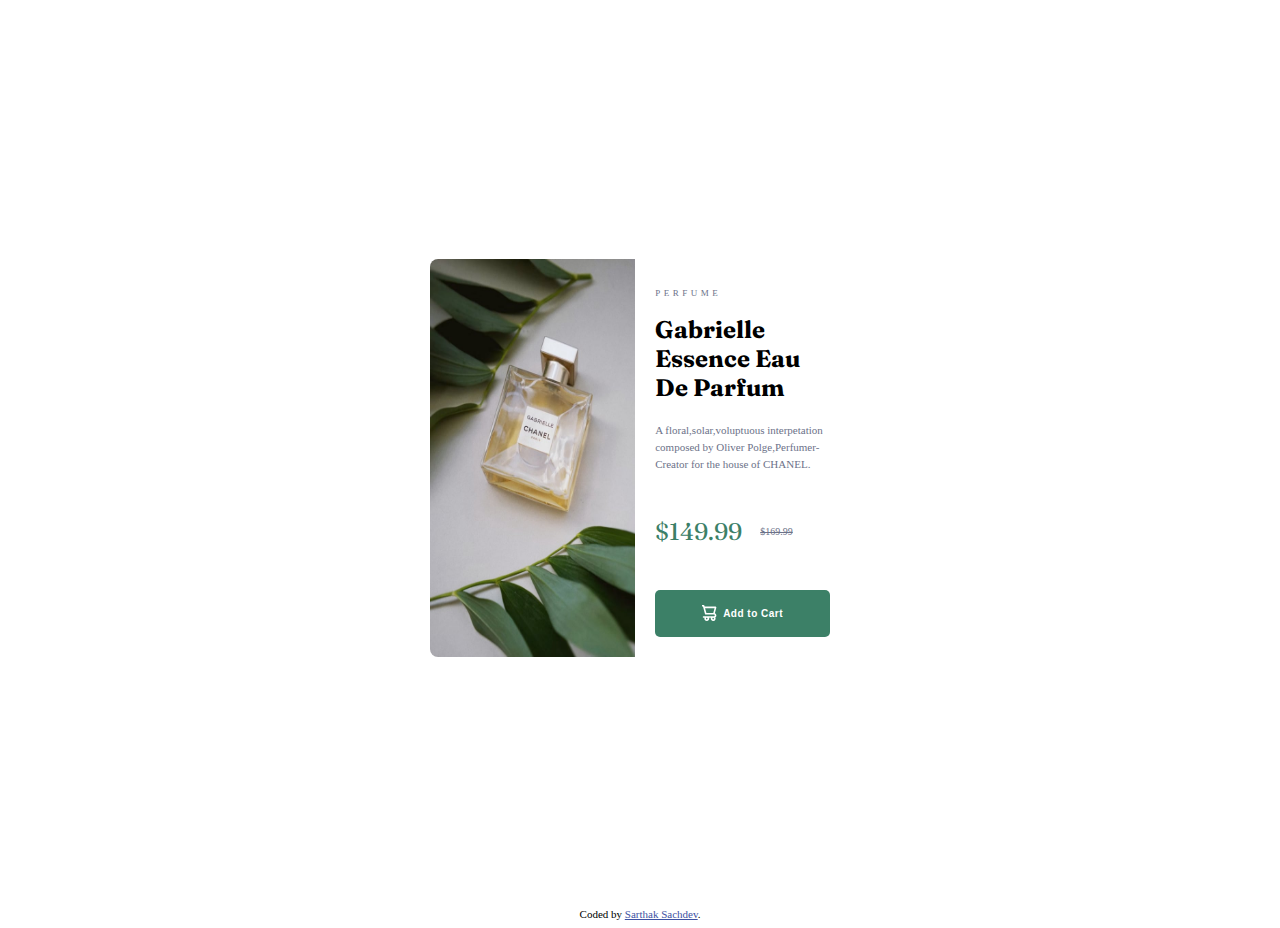
<file: index.html>
<!DOCTYPE html>
<html lang="en">
  <head>
    <meta charset="UTF-8" />
    <meta name="viewport" content="width=device-width, initial-scale=1.0" />

    <link
      rel="icon"
      type="image/png"
      sizes="32x32"
      href="./images/favicon-32x32.png"
    />
    <link rel="preconnect" href="https://fonts.googleapis.com" />
    <link rel="preconnect" href="https://fonts.gstatic.com" crossorigin />
    <link
      href="https://fonts.googleapis.com/css2?family=Fraunces:opsz,wght@9..144,700&family=Montserrat:wght@500;700&display=swap"
      rel="stylesheet"
    />
    <title>Frontend Mentor | Product preview card component</title>
    <link rel="stylesheet" href="./reset.css" />
    <link rel="stylesheet" href="./style.css" />
  </head>
  <body>
    <div class="container">
      <div class="product-content">
        <div class="image-wrapp">
          <img
            class="product-image"
            src="./images/image-product-desktop.jpg"
            alt=""
          />
        </div>
        <div class="right-side-wrapp">
          <div class="text-wrapp">
            <p class="top-header">Perfume</p>
            <h1 class="title">
              <div class="desktop-text">
                <div>Gabrielle</div>
                <div>Essence Eau</div>
                <div>De Parfum</div>
              </div>
              <div class="mobile-text">
                <div>Gabrielle Essence</div>
                <div>Eau De Parfum</div>
              </div>
            </h1>
            <p class="description-desktop">
              A floral,solar,voluptuous interpetation composed by Oliver
              Polge,Perfumer-Creator for the house of CHANEL.
            </p>
            <div class="description-mobile">
              <p>A floral,solar,voluptuous</p>
              <p>interpetation composed by Oliver</p>
              <p>Polge,Perfumer-Creator for the house of</p>
              <p>CHANEL.</p>
            </div>
            <div class="price-wrapp">
              <p class="price">$149.99</p>
              <p class="crossed-price">$169.99</p>
            </div>
          </div>
          <button class="add-btn">
            <img src="./images/icon-cart.svg" alt="" />
            <p class="btn-text">Add to Cart</p>
          </button>
        </div>
      </div>
    </div>
    <footer class="attribution">
    Coded by <a href="https://github.com/SartHak-0-Sach" target="_blank">Sarthak Sachdev</a>.
  </footer>
    <script src="./script.js"></script>
  </body>
</html>
</file>
<file: style.css>
.container {
    max-width: 1440px;
    display: flex;
    justify-content: center;
    align-items: center;
    height: 100vh;
}

.product-content {
    max-width: 420px;
    display: flex;
    width: 100%;
}

.product-content .image-wrapp {
    width: 54%;
}

.product-content .product-image {
    width: 100%;
    height: 100%;
    border-radius: 8px 0 0 8px;
}

.right-side-wrapp {
    background-color: hsl(0, 0%, 100%);
    padding: 20px;
    display: flex;
    flex-direction: column;
    gap: 20px;
    width: 46%;
    border-radius: 0 8px 8px 0;
}

.right-side-wrapp .top-header {
    letter-spacing: 3.5px;
    font-size: 9px;
    margin-bottom: 15px;
    color: hsl(228, 12%, 48%);
    text-transform: uppercase;
}

.right-side-wrapp .title {
    font-family: "Fraunces", serif;
    margin-bottom: 20px;
    font-size: x-large;
}

.right-side-wrapp .description-desktop,
.description-mobile {
    font-size: 11px;
    color: hsl(228, 12%, 48%);
    line-height: 17px;
}

.right-side-wrapp .price-wrapp {
    display: flex;
    align-items: center;
    gap: 18px;
    margin-top: 20px;
}

.right-side-wrapp .price {
    color: hsl(158, 36%, 37%);
    font-family: "Fraunces", serif;
    font-size: x-large;
}

.right-side-wrapp .crossed-price {
    color: hsl(228, 12%, 48%);
    font-size: 10px;
    text-decoration: line-through;
}

.btn-text {
    font-size: 10px;
    font-weight: bold;
    letter-spacing: 0.5px;
}

.add-btn {
    cursor: pointer;
    width: 100%;
    padding: 8px;
    background-color: hsl(158, 36%, 37%);
    border: none;
    border-radius: 5px;
    color: hsl(0, 0%, 100%);
    display: flex;
    justify-content: center;
    align-items: center;
    gap: 6px;
}

.add-btn:hover {
    background-color: hsl(149, 36%, 18%);
}

/* Footer */
.attribution {
    font-size: 11px;
    text-align: center;
    color: black;
}

.attribution a {
    color: hsl(228, 45%, 44%);
}

/* Desktop version */

@media (min-width: 420px) {
    .right-side-wrapp .desktop-text {
        display: block;
    }

    .right-side-wrapp .mobile-text {
        display: none;
    }

    .right-side-wrapp .description-desktop {
        display: block;
    }

    .right-side-wrapp .description-mobile {
        display: none;
    }
}

/* Mobile version */

@media (max-width: 420px) {
    .container {
        padding: 0 20px 0 20px;
    }

    .product-content {
        display: flex;
        flex-direction: column;
        justify-content: center;
        align-items: center;
    }

    .product-content .image-wrapp {
        width: 100%;
        flex: 1;
    }

    .product-content .product-image {
        border-radius: 8px 8px 0 0;
    }

    .right-side-wrapp {
        box-sizing: border-box;
        width: 100%;
        flex: 2;
        border-radius: 0 0 8px 8px;
    }

    .right-side-wrapp .desktop-text {
        display: none;
    }

    .right-side-wrapp .mobile-text {
        display: block;
        font-size: xx-large;
        white-space: nowrap;
    }

    .right-side-wrapp .description-desktop {
        display: none;
    }

    .right-side-wrapp .description-mobile {
        display: block;
        font-size: 14px;
        line-height: 23px;
    }

    .right-side-wrapp .top-header {
        font-size: 12px;
        letter-spacing: 4.5px;
    }

    .right-side-wrapp .price {
        font-size: xx-large;
    }

    .right-side-wrapp .crossed-price {
        font-size: 12px;
    }

    .add-btn {
        padding: 14px;
        border-radius: 8px;
    }

    .btn-text {
        font-size: 12px;
    }
}

@media (max-width: 366px) {
    .right-side-wrapp .description-mobile {
        font-size: 12px;
    }
}

@media (max-width: 340px) {
    .right-side-wrapp .mobile-text {
        font-size: x-large;
    }
}
</file>
